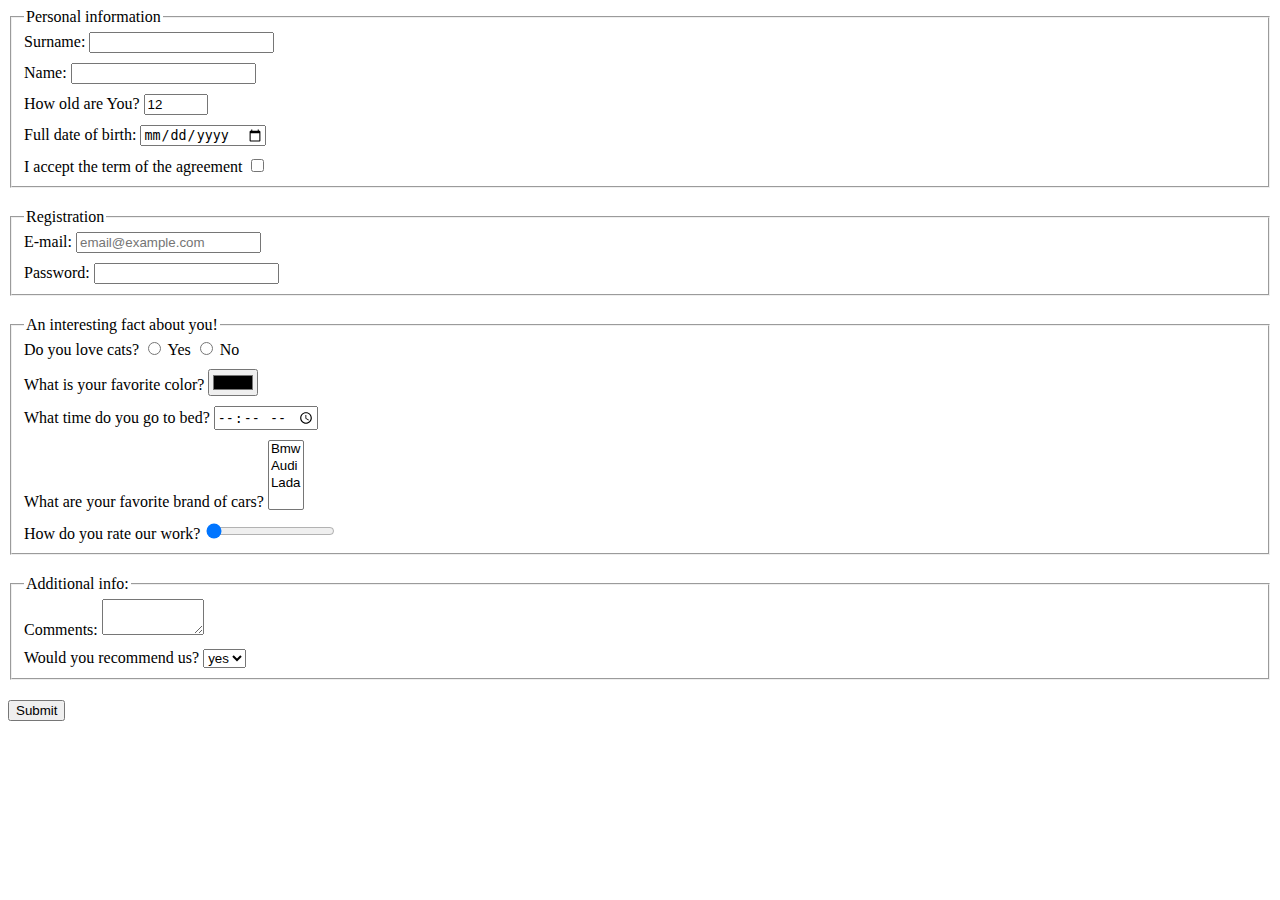
<file: index.html>
<!doctype html><html lang="en"><head><meta charset="UTF-8"><meta name="viewport" content="width=device-width, user-scalable=no, initial-scale=1.0, maximum-scale=1.0, minimum-scale=1.0"><meta http-equiv="X-UA-Compatible" content="ie=edge"><title>HTML Form</title><link rel="stylesheet" href="style.8ea325d9.css"></head><body> <form action="https://mate-academy-form-lesson.herokuapp.com/create-application" method="POST" onsubmit="onSubmit()"> <fieldset class="fieldset"> <legend>Personal information</legend> <div class="form-field"> <label for="surname">Surname:</label> <input type="text" name="surname" id="surname" autocomplete="off" required> </div> <div class="form-field"> <label for="name">Name:</label> <input type="text" name="name" id="name" autocomplete="off"> </div> <div class="form-field"> <label for="age">How old are You? </label> <input type="number" name="age" id="age" value="12" min="0" max="100"> </div> <div class="form-field"> <label for="birthday">Full date of birth:</label> <input type="date" name="birthday" id="birthday" size="20"> </div> <div class="form-field"> <label for="term">I accept the term of the agreement</label> <input type="checkbox" name="term" id="term"> </div> </fieldset> <fieldset class="fieldset"> <legend>Registration</legend> <div class="form-field"> <label for="email">E-mail:</label> <input type="email" name="email" id="email" placeholder="email@example.com" required> </div> <div class="form-field"> <label for="password">Password:</label> <input type="password" name="password" id="password" minlength="5" maxlength="20" required> </div> </fieldset> <fieldset class="fieldset"> <legend>An interesting fact about you!</legend> <div class="form-field"> Do you love cats? <input type="radio" name="cats" value="yes" id="cats-yes"> <label for="cats-yes">Yes</label> <input type="radio" name="cats" value="no" id="cats-no"> <label for="cats-no">No</label> </div> <div class="form-field"> <label for="color">What is your favorite color?</label> <input type="color" name="color" id="color"> </div> <div class="form-field"> <label for="time-to-bed">What time do you go to bed?</label> <input type="time" name="time-to-bed" id="time-to-bed"> </div> <div class="form-field"> <label for="car">What are your favorite brand of cars?</label> <select name="car" id="car" multiple> <option value="Bmw">Bmw</option> <option value="Audi">Audi</option> <option value="Lada">Lada</option> </select> </div> <div class="form-field"> <label for="rate">How do you rate our work?</label> <input type="range" name="rate" id="rate" value="0"> </div> </fieldset> <fieldset class="fieldset"> <legend>Additional info:</legend> <div class="form-field"> <label for="comments">Comments:</label> <textarea name="comments" id="comments" cols="10" rows="2" autocomplete="off">
          </textarea> </div> <div class="form-field"> <label for="recommend">Would you recommend us?</label> <select name="recommend" id="recommend"> <option value="yes">yes</option> <option value="no">no</option> </select> </div> </fieldset> <button type="submit">Submit</button> </form> <script type="text/javascript" src="main.e97352c4.js"></script> </body></html>
</file>
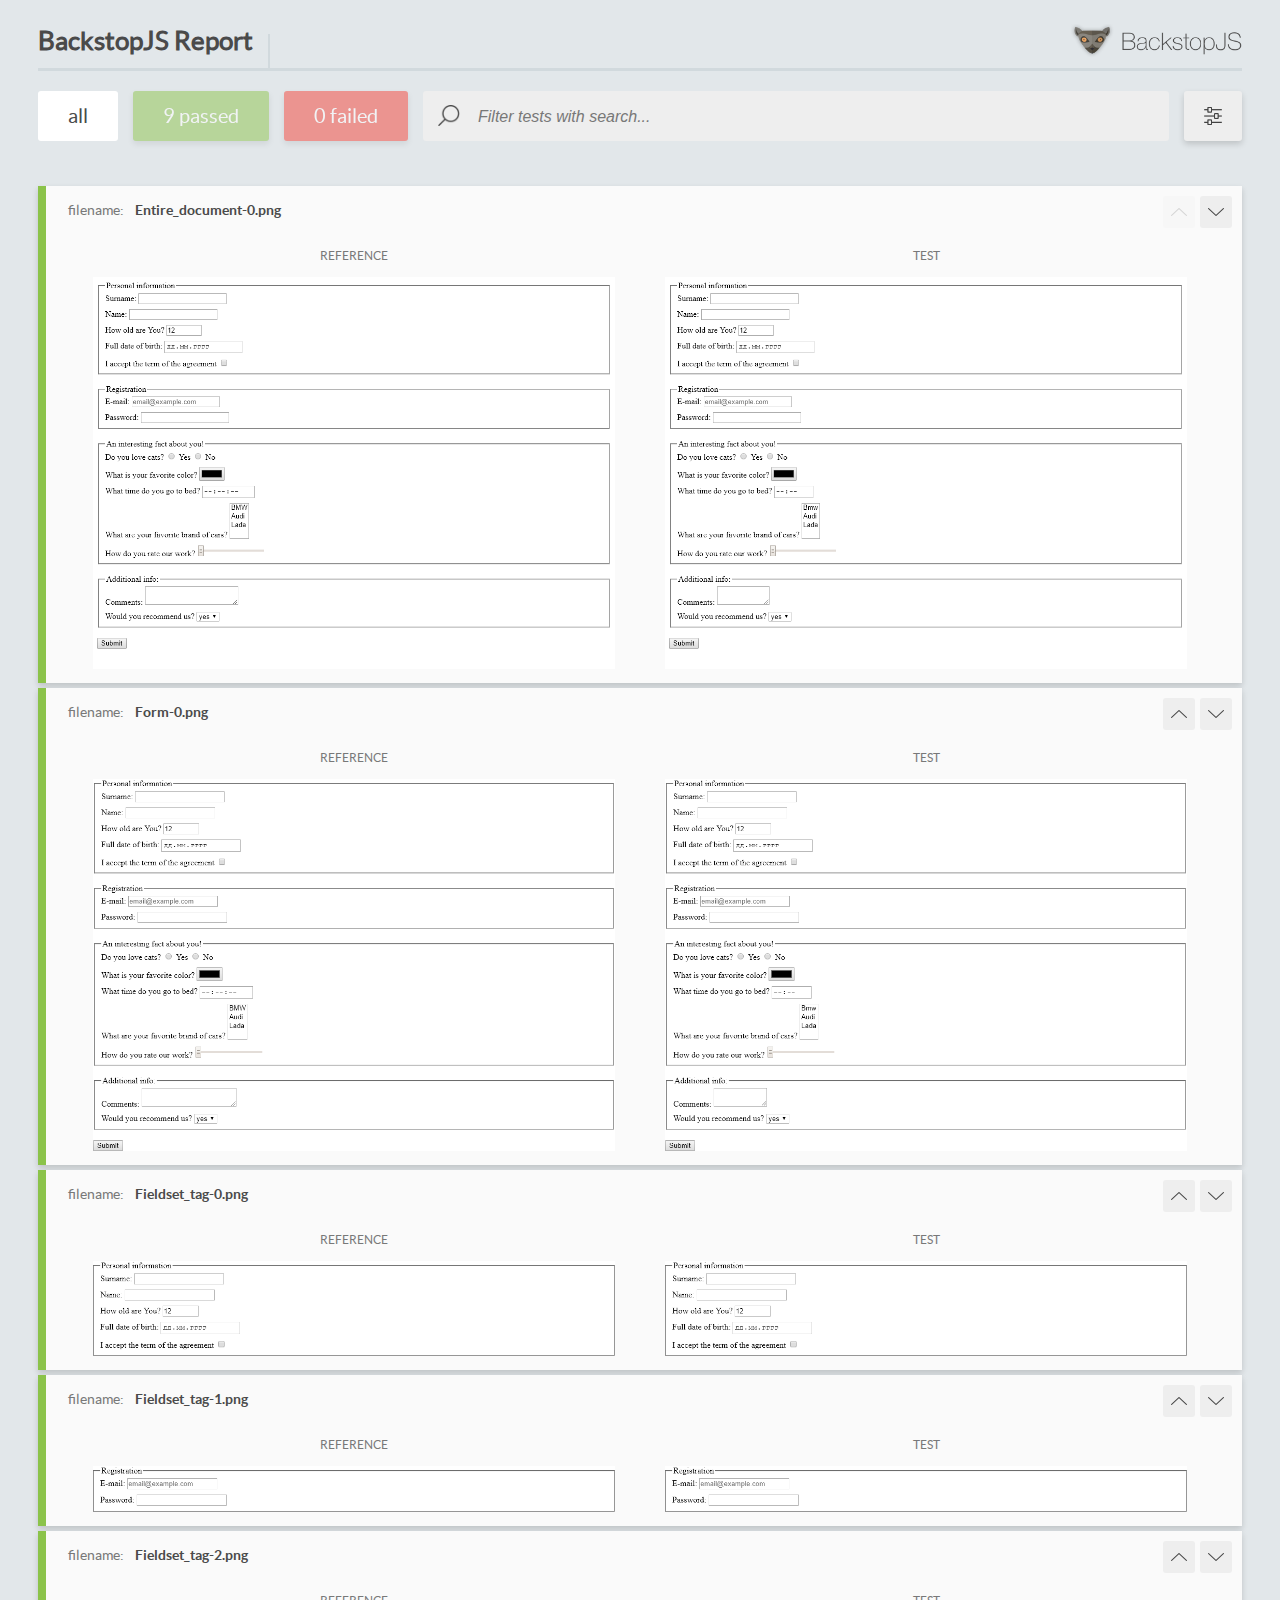
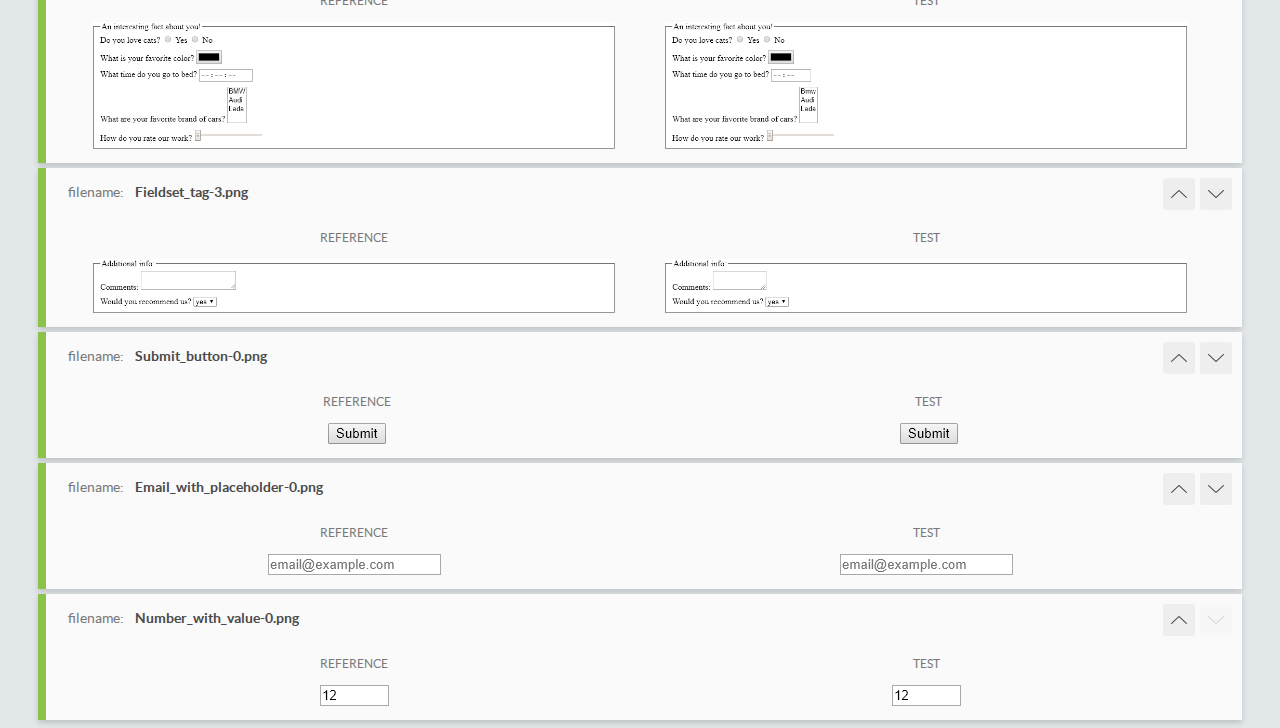
<file: report/html_report/index.html>
<!DOCTYPE html>
<html>
  <head>
    <meta charset="utf-8">
    <title>BackstopJS Report</title>

    <style>
      @font-face {
          font-family: 'latoregular';
          src: url('./assets/fonts/lato-regular-webfont.woff2') format('woff2'),
              url('./assets/fonts/lato-regular-webfont.woff') format('woff');
          font-weight: 400;
          font-style: normal;
      }
      @font-face {
          font-family: 'latobold';
          src: url('./assets/fonts/lato-bold-webfont.woff2') format('woff2'),
              url('./assets/fonts/lato-bold-webfont.woff') format('woff');
          font-weight: 700;
          font-style: normal;
      }

      .ReactModal__Body--open {
          overflow: hidden;
      }
      .ReactModal__Body--open .header {
        display: none;
      }

    </style>
  </head>
  <body style="background-color: #E2E7EA">
    <div id="root">

    </div>
    <script type="text/javascript">
      function report (report) { // eslint-disable-line no-unused-vars
        window.tests = report;
      }
    </script>
    <script type="text/javascript" src="config.js"></script>
    <script type="text/javascript" src="index_bundle.js"></script>
  </body>
</html>
</file>
<file: style.8ea325d9.css>
.fieldset{margin-bottom:20px}.fieldset:last-child{margin-bottom:0}.form-field{margin-bottom:10px}.form-field:last-child{margin:0}
/*# sourceMappingURL=style.8ea325d9.css.map */
</file>
